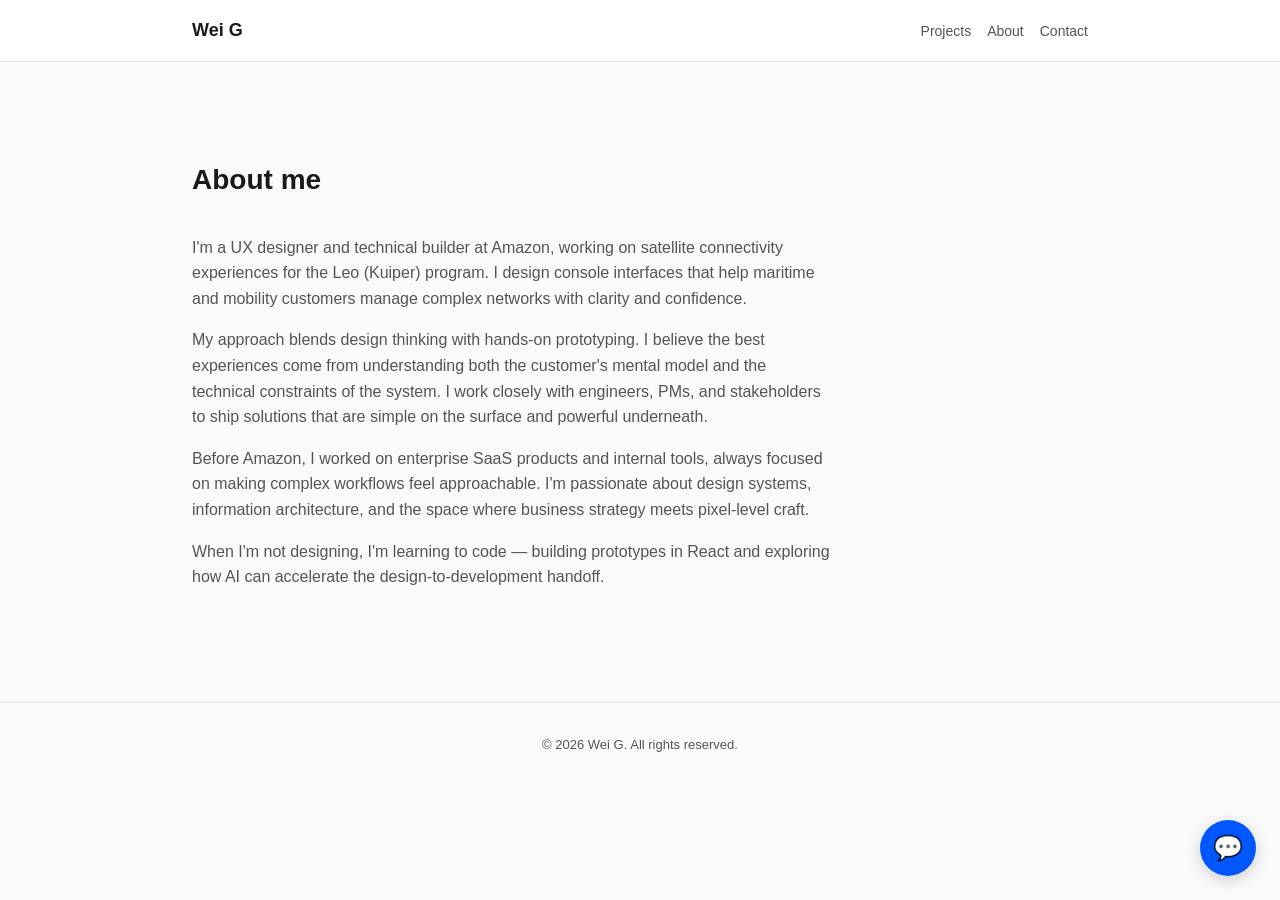
<file: about.html>
<!DOCTYPE html>
<html lang="en">
<head>
  <meta charset="UTF-8" />
  <meta name="viewport" content="width=device-width, initial-scale=1.0" />
  <title>About — Wei G</title>
  <link rel="stylesheet" href="styles.css" />
  <link rel="stylesheet" href="chatbot.css" />
</head>
<body>

  <!-- Navigation -->
  <nav class="nav">
    <div class="container">
      <a href="index.html" class="nav-logo">Wei G</a>
      <ul class="nav-links">
        <li><a href="index.html#projects">Projects</a></li>
        <li><a href="about.html">About</a></li>
        <li><a href="index.html#contact">Contact</a></li>
      </ul>
    </div>
  </nav>

  <!-- About -->
  <section>
    <div class="container">
      <h1 class="section-title">About me</h1>
      <div class="about-content">
        <p>
          I'm a UX designer and technical builder at Amazon, working on satellite connectivity experiences for the Leo (Kuiper) program. I design console interfaces that help maritime and mobility customers manage complex networks with clarity and confidence.
        </p>
        <p>
          My approach blends design thinking with hands-on prototyping. I believe the best experiences come from understanding both the customer's mental model and the technical constraints of the system. I work closely with engineers, PMs, and stakeholders to ship solutions that are simple on the surface and powerful underneath.
        </p>
        <p>
          Before Amazon, I worked on enterprise SaaS products and internal tools, always focused on making complex workflows feel approachable. I'm passionate about design systems, information architecture, and the space where business strategy meets pixel-level craft.
        </p>
        <p>
          When I'm not designing, I'm learning to code — building prototypes in React and exploring how AI can accelerate the design-to-development handoff.
        </p>
      </div>
    </div>
  </section>

  <!-- Footer -->
  <footer class="footer">
    <div class="container">
      <p>&copy; 2026 Wei G. All rights reserved.</p>
    </div>
  </footer>

  <script src="chatbot.js" defer></script>
</body>
</html>
</file>
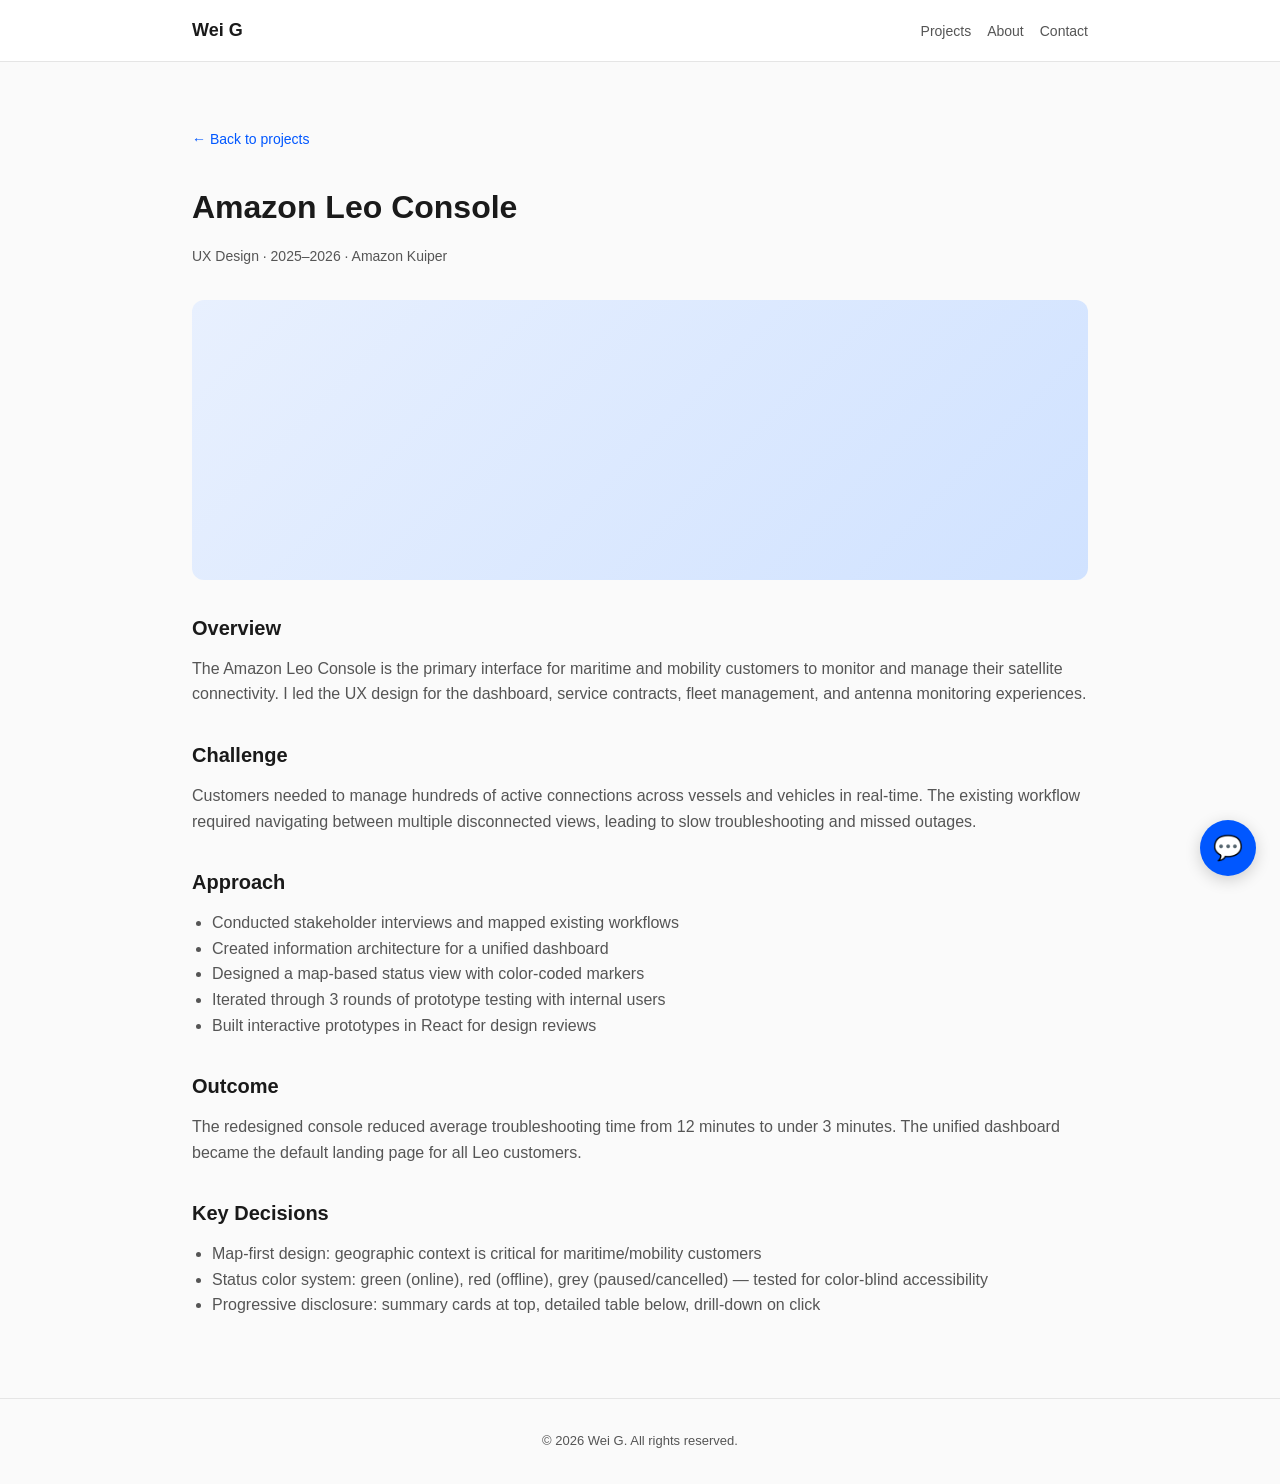
<file: case-study-1.html>
<!DOCTYPE html>
<html lang="en">
<head>
  <meta charset="UTF-8" />
  <meta name="viewport" content="width=device-width, initial-scale=1.0" />
  <title>Amazon Leo Console — Wei G</title>
  <link rel="stylesheet" href="styles.css" />
  <link rel="stylesheet" href="chatbot.css" />
</head>
<body>

  <!-- Navigation -->
  <nav class="nav">
    <div class="container">
      <a href="index.html" class="nav-logo">Wei G</a>
      <ul class="nav-links">
        <li><a href="index.html#projects">Projects</a></li>
        <li><a href="about.html">About</a></li>
        <li><a href="index.html#contact">Contact</a></li>
      </ul>
    </div>
  </nav>

  <!-- Case Study -->
  <section class="case-study">
    <div class="container">
      <a href="index.html#projects" class="back-link">&larr; Back to projects</a>

      <h1>Amazon Leo Console</h1>
      <p class="meta">UX Design &middot; 2025–2026 &middot; Amazon Kuiper</p>

      <div class="hero-image" style="background: linear-gradient(135deg, #e8f0fe 0%, #d0e2ff 100%);"></div>

      <h2>Overview</h2>
      <p>
        The Amazon Leo Console is the primary interface for maritime and mobility customers to monitor and manage their satellite connectivity. I led the UX design for the dashboard, service contracts, fleet management, and antenna monitoring experiences.
      </p>

      <h2>Challenge</h2>
      <p>
        Customers needed to manage hundreds of active connections across vessels and vehicles in real-time. The existing workflow required navigating between multiple disconnected views, leading to slow troubleshooting and missed outages.
      </p>

      <h2>Approach</h2>
      <ul>
        <li>Conducted stakeholder interviews and mapped existing workflows</li>
        <li>Created information architecture for a unified dashboard</li>
        <li>Designed a map-based status view with color-coded markers</li>
        <li>Iterated through 3 rounds of prototype testing with internal users</li>
        <li>Built interactive prototypes in React for design reviews</li>
      </ul>

      <h2>Outcome</h2>
      <p>
        The redesigned console reduced average troubleshooting time from 12 minutes to under 3 minutes. The unified dashboard became the default landing page for all Leo customers.
      </p>

      <h2>Key Decisions</h2>
      <ul>
        <li>Map-first design: geographic context is critical for maritime/mobility customers</li>
        <li>Status color system: green (online), red (offline), grey (paused/cancelled) — tested for color-blind accessibility</li>
        <li>Progressive disclosure: summary cards at top, detailed table below, drill-down on click</li>
      </ul>
    </div>
  </section>

  <!-- Footer -->
  <footer class="footer">
    <div class="container">
      <p>&copy; 2026 Wei G. All rights reserved.</p>
    </div>
  </footer>

  <script src="chatbot.js" defer></script>
</body>
</html>
</file>
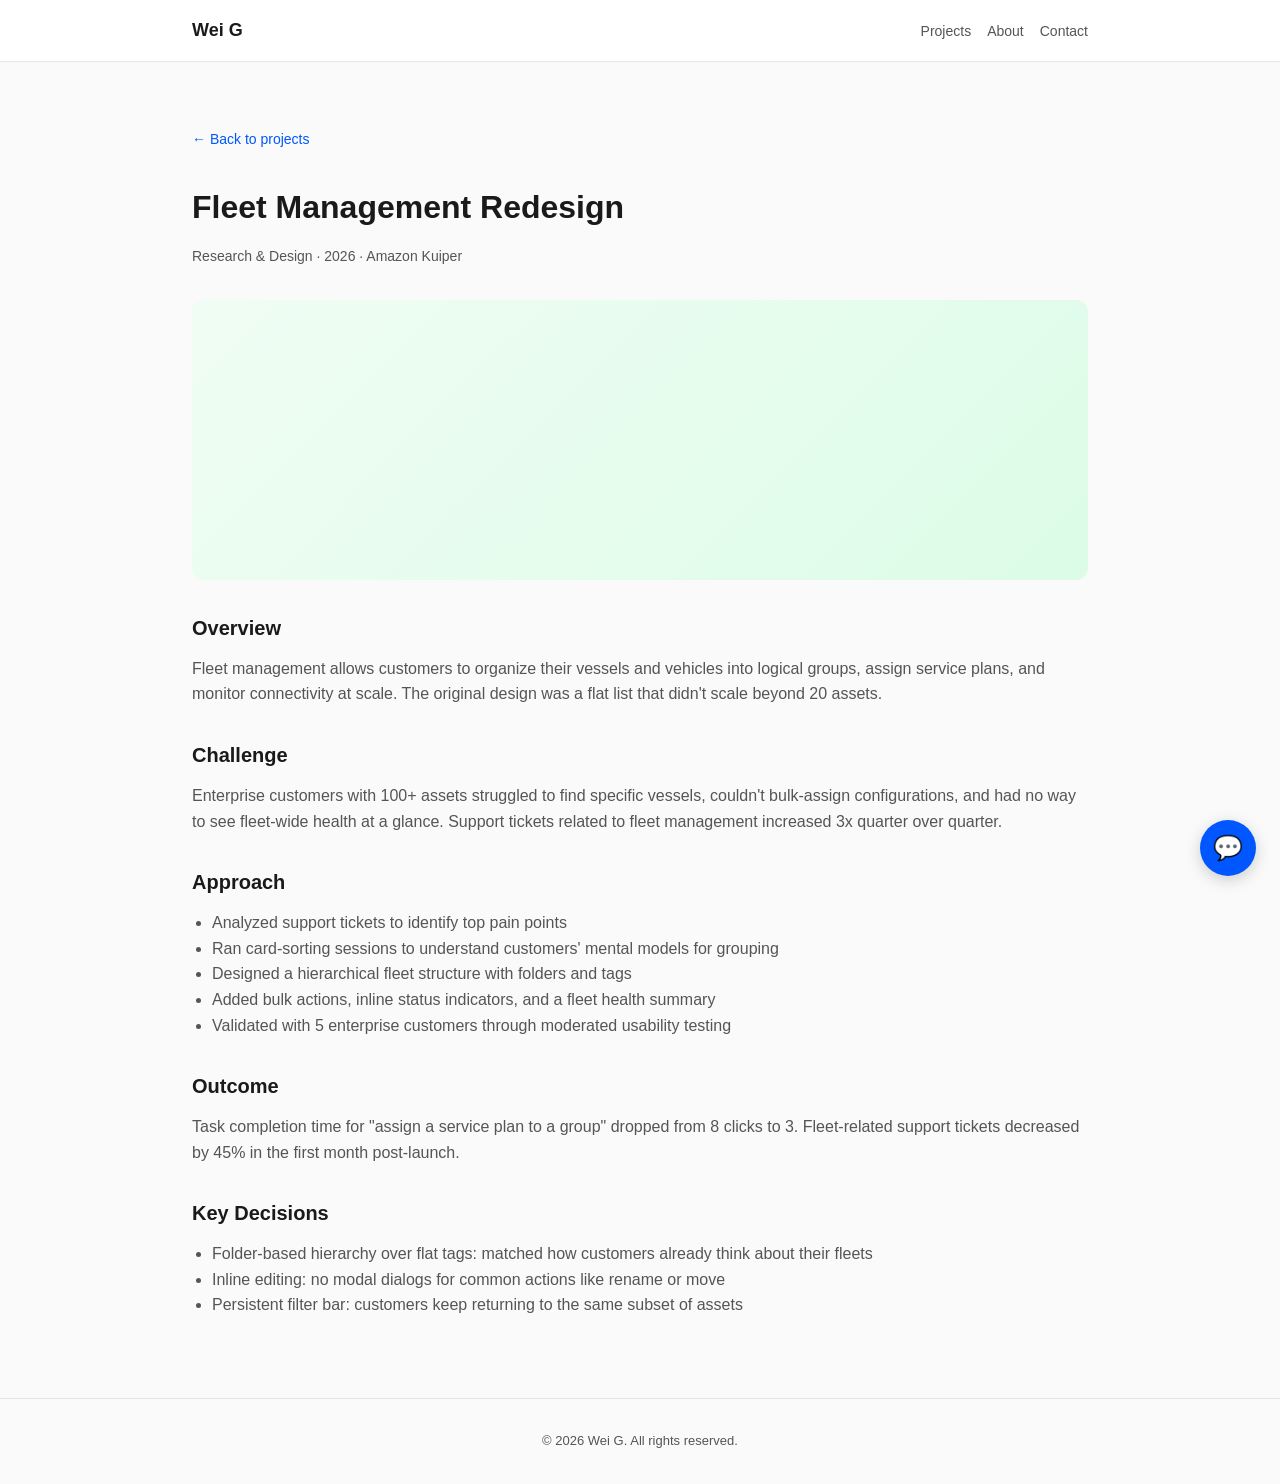
<file: case-study-2.html>
<!DOCTYPE html>
<html lang="en">
<head>
  <meta charset="UTF-8" />
  <meta name="viewport" content="width=device-width, initial-scale=1.0" />
  <title>Fleet Management Redesign — Wei G</title>
  <link rel="stylesheet" href="styles.css" />
  <link rel="stylesheet" href="chatbot.css" />
</head>
<body>

  <!-- Navigation -->
  <nav class="nav">
    <div class="container">
      <a href="index.html" class="nav-logo">Wei G</a>
      <ul class="nav-links">
        <li><a href="index.html#projects">Projects</a></li>
        <li><a href="about.html">About</a></li>
        <li><a href="index.html#contact">Contact</a></li>
      </ul>
    </div>
  </nav>

  <!-- Case Study -->
  <section class="case-study">
    <div class="container">
      <a href="index.html#projects" class="back-link">&larr; Back to projects</a>

      <h1>Fleet Management Redesign</h1>
      <p class="meta">Research &amp; Design &middot; 2026 &middot; Amazon Kuiper</p>

      <div class="hero-image" style="background: linear-gradient(135deg, #f0fdf4 0%, #dcfce7 100%);"></div>

      <h2>Overview</h2>
      <p>
        Fleet management allows customers to organize their vessels and vehicles into logical groups, assign service plans, and monitor connectivity at scale. The original design was a flat list that didn't scale beyond 20 assets.
      </p>

      <h2>Challenge</h2>
      <p>
        Enterprise customers with 100+ assets struggled to find specific vessels, couldn't bulk-assign configurations, and had no way to see fleet-wide health at a glance. Support tickets related to fleet management increased 3x quarter over quarter.
      </p>

      <h2>Approach</h2>
      <ul>
        <li>Analyzed support tickets to identify top pain points</li>
        <li>Ran card-sorting sessions to understand customers' mental models for grouping</li>
        <li>Designed a hierarchical fleet structure with folders and tags</li>
        <li>Added bulk actions, inline status indicators, and a fleet health summary</li>
        <li>Validated with 5 enterprise customers through moderated usability testing</li>
      </ul>

      <h2>Outcome</h2>
      <p>
        Task completion time for "assign a service plan to a group" dropped from 8 clicks to 3. Fleet-related support tickets decreased by 45% in the first month post-launch.
      </p>

      <h2>Key Decisions</h2>
      <ul>
        <li>Folder-based hierarchy over flat tags: matched how customers already think about their fleets</li>
        <li>Inline editing: no modal dialogs for common actions like rename or move</li>
        <li>Persistent filter bar: customers keep returning to the same subset of assets</li>
      </ul>
    </div>
  </section>

  <!-- Footer -->
  <footer class="footer">
    <div class="container">
      <p>&copy; 2026 Wei G. All rights reserved.</p>
    </div>
  </footer>

  <script src="chatbot.js" defer></script>
</body>
</html>
</file>
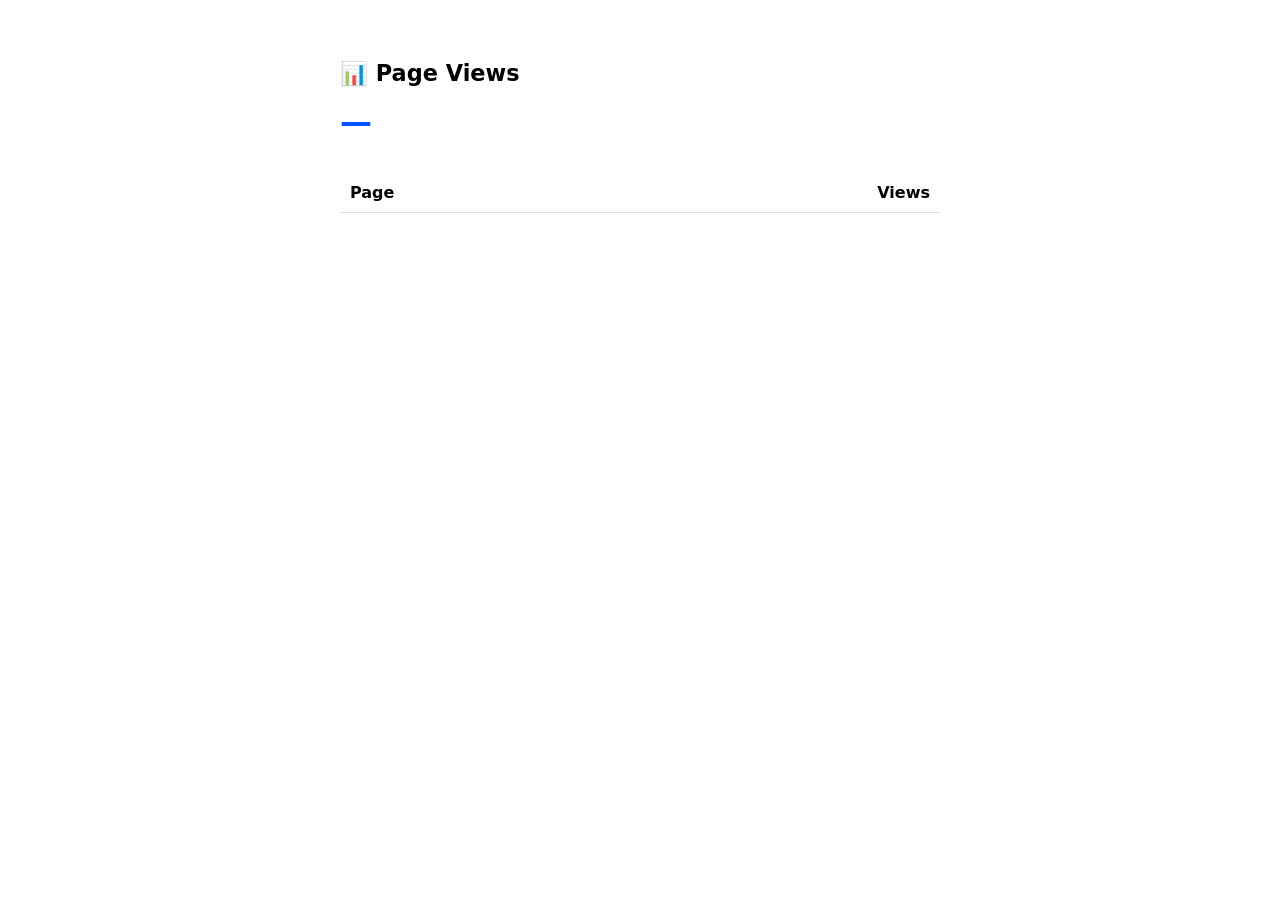
<file: stats.html>
<!DOCTYPE html>
<html>
<head>
  <meta charset="utf-8">
  <title>Portfolio Analytics</title>
  <style>
    body { font-family: system-ui, sans-serif; max-width: 600px; margin: 60px auto; padding: 0 20px; }
    h1 { font-size: 1.4rem; }
    .total { font-size: 2rem; font-weight: 700; margin: 16px 0 32px; color: #0057ff; }
    .chart { margin: 32px 0; }
    .chart-bar-row { display: flex; align-items: center; margin-bottom: 10px; }
    .chart-label { width: 120px; font-size: 0.85rem; color: #555; flex-shrink: 0; }
    .chart-bar-bg { flex: 1; background: #f0f0f0; border-radius: 6px; height: 28px; overflow: hidden; }
    .chart-bar { height: 100%; background: #0057ff; border-radius: 6px; transition: width 0.4s ease; display: flex; align-items: center; justify-content: flex-end; padding-right: 8px; min-width: 32px; }
    .chart-bar span { font-size: 0.75rem; font-weight: 600; color: #fff; }
    table { width: 100%; border-collapse: collapse; margin-top: 20px; }
    th, td { text-align: left; padding: 10px; border-bottom: 1px solid #ddd; }
    td:last-child, th:last-child { text-align: right; font-variant-numeric: tabular-nums; }
  </style>
</head>
<body>
  <h1>📊 Page Views</h1>
  <p class="total" id="total-views">—</p>

  <div class="chart" id="chart"></div>

  <table id="stats">
    <thead><tr><th>Page</th><th>Views</th></tr></thead>
    <tbody></tbody>
  </table>

  <script>
    fetch("https://gyzau16ub8.execute-api.us-east-1.amazonaws.com/stats")
      .then(r => r.json())
      .then(rows => {
        // Total views
        const total = rows.reduce((sum, r) => sum + r.views, 0);
        document.getElementById("total-views").textContent = total.toLocaleString() + " total views";

        // Bar chart
        const max = Math.max(...rows.map(r => r.views));
        const chart = document.getElementById("chart");
        chart.innerHTML = rows.map(r => {
          const pct = Math.round((r.views / max) * 100);
          return `
            <div class="chart-bar-row">
              <div class="chart-label">${r.pageId}</div>
              <div class="chart-bar-bg">
                <div class="chart-bar" style="width: ${pct}%"><span>${r.views.toLocaleString()}</span></div>
              </div>
            </div>`;
        }).join("");

        // Table
        const tbody = document.querySelector("#stats tbody");
        tbody.innerHTML = rows
          .map(r => `<tr><td>${r.pageId}</td><td>${r.views.toLocaleString()}</td></tr>`)
          .join("");
      });
  </script>
</body>
</html>
</file>
<file: styles.css>
/* ─── Reset & Base ────────────────────────────────────────────────────────── */
*,
*::before,
*::after {
  margin: 0;
  padding: 0;
  box-sizing: border-box;
}

:root {
  --color-bg: #fafafa;
  --color-surface: #ffffff;
  --color-text: #1a1a1a;
  --color-text-secondary: #555;
  --color-accent: #0057ff;
  --color-accent-hover: #0044cc;
  --color-border: #e5e5e5;
  --font-sans: -apple-system, BlinkMacSystemFont, "Segoe UI", Roboto, "Helvetica Neue", Arial, sans-serif;
  --max-width: 960px;
  --spacing-sm: 16px;
  --spacing-md: 32px;
  --spacing-lg: 64px;
  --spacing-xl: 96px;
}

[data-theme="dark"] {
  --color-bg: #121212;
  --color-surface: #1e1e1e;
  --color-text: #e8e8e8;
  --color-text-secondary: #aaa;
  --color-accent: #4d8eff;
  --color-accent-hover: #6da3ff;
  --color-border: #333;
}

html {
  font-size: 16px;
  scroll-behavior: smooth;
}

body {
  font-family: var(--font-sans);
  background: var(--color-bg);
  color: var(--color-text);
  line-height: 1.6;
}

a {
  color: var(--color-accent);
  text-decoration: none;
}

a:hover {
  text-decoration: underline;
}

img {
  max-width: 100%;
  height: auto;
  display: block;
}

/* ─── Layout ──────────────────────────────────────────────────────────────── */
.container {
  width: 100%;
  max-width: var(--max-width);
  margin: 0 auto;
  padding: 0 var(--spacing-sm);
}

section {
  padding: var(--spacing-lg) 0;
}

/* ─── Navigation ──────────────────────────────────────────────────────────── */
.nav {
  position: sticky;
  top: 0;
  background: var(--color-surface);
  border-bottom: 1px solid var(--color-border);
  z-index: 100;
  padding: var(--spacing-sm) 0;
}

.nav .container {
  display: flex;
  justify-content: space-between;
  align-items: center;
}

.nav-logo {
  font-weight: 700;
  font-size: 1.125rem;
  color: var(--color-text);
}

.nav-links {
  display: flex;
  gap: var(--spacing-sm);
  list-style: none;
}

.nav-links a {
  color: var(--color-text-secondary);
  font-size: 0.875rem;
  font-weight: 500;
  transition: color 0.15s;
}

.nav-links a:hover {
  color: var(--color-accent);
  text-decoration: none;
}

/* ─── Theme Toggle ────────────────────────────────────────────────────────── */
.theme-toggle {
  background: none;
  border: 1px solid var(--color-border);
  border-radius: 8px;
  width: 36px;
  height: 36px;
  font-size: 1.125rem;
  cursor: pointer;
  display: flex;
  align-items: center;
  justify-content: center;
  transition: background 0.15s, border-color 0.15s;
}

.theme-toggle:hover {
  background: var(--color-bg);
  border-color: var(--color-accent);
}

.theme-toggle:focus-visible {
  outline: 3px solid rgba(0, 87, 255, 0.3);
  outline-offset: 2px;
}

/* ─── Hero ────────────────────────────────────────────────────────────────── */
.hero {
  padding: var(--spacing-xl) 0;
  text-align: center;
}

.hero h1 {
  font-size: 2.5rem;
  font-weight: 800;
  margin-bottom: 12px;
  letter-spacing: -0.5px;
}

.hero .subtitle {
  font-size: 1.125rem;
  color: var(--color-text-secondary);
  margin-bottom: var(--spacing-md);
  max-width: 520px;
  margin-left: auto;
  margin-right: auto;
}

.btn {
  display: inline-block;
  padding: 12px 28px;
  background: var(--color-accent);
  color: #fff;
  font-weight: 600;
  font-size: 0.9375rem;
  border-radius: 8px;
  transition: background 0.15s;
}

.btn:hover {
  background: var(--color-accent-hover);
  text-decoration: none;
}

/* ─── Section Headings ────────────────────────────────────────────────────── */
.section-title {
  font-size: 1.75rem;
  font-weight: 700;
  margin-bottom: var(--spacing-md);
}

/* ─── Projects Grid ───────────────────────────────────────────────────────── */
.projects-grid {
  display: grid;
  grid-template-columns: 1fr;
  gap: var(--spacing-md);
}

.project-card {
  background: var(--color-surface);
  border: 1px solid var(--color-border);
  border-radius: 12px;
  overflow: hidden;
  transition: box-shadow 0.2s, transform 0.2s;
}

.project-card:hover {
  box-shadow: 0 8px 24px rgba(0, 0, 0, 0.08);
  transform: translateY(-2px);
}

.project-card img {
  width: 100%;
  height: 200px;
  object-fit: cover;
  background: var(--color-border);
}

.project-card-body {
  padding: 20px;
}

.project-card-body h3 {
  font-size: 1.125rem;
  margin-bottom: 8px;
}

.project-card-body p {
  font-size: 0.875rem;
  color: var(--color-text-secondary);
  margin-bottom: 12px;
}

.project-card-body .tag {
  display: inline-block;
  font-size: 0.75rem;
  background: var(--color-border);
  color: var(--color-text-secondary);
  padding: 4px 10px;
  border-radius: 20px;
  margin-right: 6px;
}

/* ─── About ───────────────────────────────────────────────────────────────── */
.about-content {
  max-width: 640px;
}

.about-content p {
  margin-bottom: 16px;
  color: var(--color-text-secondary);
}

/* ─── Contact ─────────────────────────────────────────────────────────────── */
.contact {
  text-align: center;
  padding: var(--spacing-xl) 0;
}

.contact p {
  color: var(--color-text-secondary);
  margin-bottom: var(--spacing-md);
}

.contact-form {
  max-width: 480px;
  margin: 0 auto;
  text-align: left;
}

.form-group {
  margin-bottom: var(--spacing-sm);
}

.form-group label {
  display: block;
  font-size: 0.875rem;
  font-weight: 600;
  margin-bottom: 6px;
  color: var(--color-text);
}

.form-group input,
.form-group textarea {
  width: 100%;
  padding: 10px 14px;
  font-size: 0.9375rem;
  font-family: var(--font-sans);
  border: 1px solid var(--color-border);
  border-radius: 8px;
  background: var(--color-surface);
  color: var(--color-text);
  transition: border-color 0.15s, box-shadow 0.15s;
}

.form-group input:focus,
.form-group textarea:focus {
  outline: none;
  border-color: var(--color-accent);
  box-shadow: 0 0 0 3px rgba(0, 87, 255, 0.12);
}

.form-group textarea {
  resize: vertical;
  min-height: 120px;
}

.contact-btn {
  width: 100%;
  border: none;
  cursor: pointer;
  margin-top: 8px;
}

.contact-btn:disabled {
  opacity: 0.6;
  cursor: not-allowed;
}

.contact-status {
  margin-top: 12px;
  font-size: 0.875rem;
  min-height: 1.4em;
}

.contact-status.success {
  color: #16a34a;
}

.contact-status.error {
  color: #dc2626;
}

/* ─── Footer ──────────────────────────────────────────────────────────────── */
.footer {
  border-top: 1px solid var(--color-border);
  padding: var(--spacing-md) 0;
  text-align: center;
  font-size: 0.8125rem;
  color: var(--color-text-secondary);
}

/* ─── Case Study Page ─────────────────────────────────────────────────────── */
.case-study {
  padding: var(--spacing-lg) 0;
}

.case-study h1 {
  font-size: 2rem;
  font-weight: 700;
  margin-bottom: 12px;
}

.case-study .meta {
  font-size: 0.875rem;
  color: var(--color-text-secondary);
  margin-bottom: var(--spacing-md);
}

.case-study h2 {
  font-size: 1.25rem;
  font-weight: 600;
  margin-top: var(--spacing-md);
  margin-bottom: 12px;
}

.case-study p,
.case-study ul {
  color: var(--color-text-secondary);
  margin-bottom: 16px;
}

.case-study ul {
  padding-left: 20px;
}

.case-study .hero-image {
  width: 100%;
  height: 280px;
  object-fit: cover;
  border-radius: 12px;
  background: var(--color-border);
  margin-bottom: var(--spacing-md);
}

.back-link {
  display: inline-block;
  margin-bottom: var(--spacing-md);
  font-size: 0.875rem;
}

/* ─── Responsive: Tablet+ ─────────────────────────────────────────────────── */
@media (min-width: 640px) {
  .projects-grid {
    grid-template-columns: 1fr 1fr;
  }

  .hero h1 {
    font-size: 3rem;
  }

  section {
    padding: var(--spacing-xl) 0;
  }
}

/* ─── Responsive: Desktop ─────────────────────────────────────────────────── */
@media (min-width: 960px) {
  .container {
    padding: 0 var(--spacing-md);
  }
}
</file>
<file: chatbot.css>
/* ─── Chatbot: Floating Button ────────────────────────────────────────────── */
.chatbot-btn {
  position: fixed;
  bottom: 24px;
  right: 24px;
  width: 56px;
  height: 56px;
  border-radius: 50%;
  background: var(--color-accent, #0057ff);
  color: #fff;
  border: none;
  font-size: 24px;
  cursor: pointer;
  box-shadow: 0 4px 16px rgba(0, 0, 0, 0.18);
  transition: transform 0.15s, box-shadow 0.15s;
  z-index: 9998;
  display: flex;
  align-items: center;
  justify-content: center;
}

.chatbot-btn:hover {
  transform: scale(1.08);
  box-shadow: 0 6px 20px rgba(0, 0, 0, 0.22);
}

.chatbot-btn:focus-visible {
  outline: 3px solid rgba(0, 87, 255, 0.4);
  outline-offset: 3px;
}

.chatbot-btn[aria-expanded="true"] {
  display: none;
}

/* ─── Chatbot: Panel ──────────────────────────────────────────────────────── */
.chatbot-panel {
  position: fixed;
  bottom: 24px;
  right: 24px;
  width: 340px;
  height: 440px;
  background: #fff;
  border: 1px solid #e5e5e5;
  border-radius: 16px;
  box-shadow: 0 12px 40px rgba(0, 0, 0, 0.15);
  display: none;
  flex-direction: column;
  z-index: 9999;
  overflow: hidden;
}

.chatbot-panel.open {
  display: flex;
}

/* ─── Panel Header ────────────────────────────────────────────────────────── */
.chatbot-header {
  display: flex;
  align-items: center;
  justify-content: space-between;
  padding: 14px 16px;
  background: var(--color-accent, #0057ff);
  color: #fff;
}

.chatbot-header-title {
  font-size: 0.875rem;
  font-weight: 600;
}

.chatbot-close-btn {
  background: none;
  border: none;
  color: #fff;
  font-size: 20px;
  cursor: pointer;
  width: 28px;
  height: 28px;
  border-radius: 4px;
  display: flex;
  align-items: center;
  justify-content: center;
}

.chatbot-close-btn:hover {
  background: rgba(255, 255, 255, 0.2);
}

.chatbot-close-btn:focus-visible {
  outline: 2px solid #fff;
  outline-offset: 2px;
}

/* ─── Messages Area ───────────────────────────────────────────────────────── */
.chatbot-messages {
  flex: 1;
  overflow-y: auto;
  padding: 16px;
  display: flex;
  flex-direction: column;
  gap: 10px;
}

.chatbot-msg {
  max-width: 85%;
  padding: 10px 14px;
  border-radius: 12px;
  font-size: 0.8125rem;
  line-height: 1.5;
  word-wrap: break-word;
}

.chatbot-msg--bot {
  align-self: flex-start;
  background: #f2f3f3;
  color: #1a1a1a;
  border-bottom-left-radius: 4px;
}

.chatbot-msg--user {
  align-self: flex-end;
  background: var(--color-accent, #0057ff);
  color: #fff;
  border-bottom-right-radius: 4px;
}

/* ─── Input Bar ───────────────────────────────────────────────────────────── */
.chatbot-input-bar {
  display: flex;
  border-top: 1px solid #e5e5e5;
  padding: 10px 12px;
  gap: 8px;
}

.chatbot-input {
  flex: 1;
  border: 1px solid #d5dbdb;
  border-radius: 8px;
  padding: 8px 12px;
  font-size: 0.8125rem;
  outline: none;
  transition: border-color 0.15s;
}

.chatbot-input:focus {
  border-color: var(--color-accent, #0057ff);
  box-shadow: 0 0 0 2px rgba(0, 87, 255, 0.15);
}

.chatbot-send-btn {
  background: var(--color-accent, #0057ff);
  color: #fff;
  border: none;
  border-radius: 8px;
  padding: 8px 14px;
  font-size: 0.8125rem;
  font-weight: 600;
  cursor: pointer;
  transition: background 0.15s;
}

.chatbot-send-btn:hover {
  background: #0044cc;
}

.chatbot-send-btn:focus-visible {
  outline: 3px solid rgba(0, 87, 255, 0.4);
  outline-offset: 2px;
}

/* ─── Mobile ──────────────────────────────────────────────────────────────── */
@media (max-width: 400px) {
  .chatbot-panel {
    width: calc(100vw - 32px);
    height: 70vh;
    bottom: 16px;
    right: 16px;
  }

  .chatbot-btn {
    bottom: 16px;
    right: 16px;
  }
}
</file>
